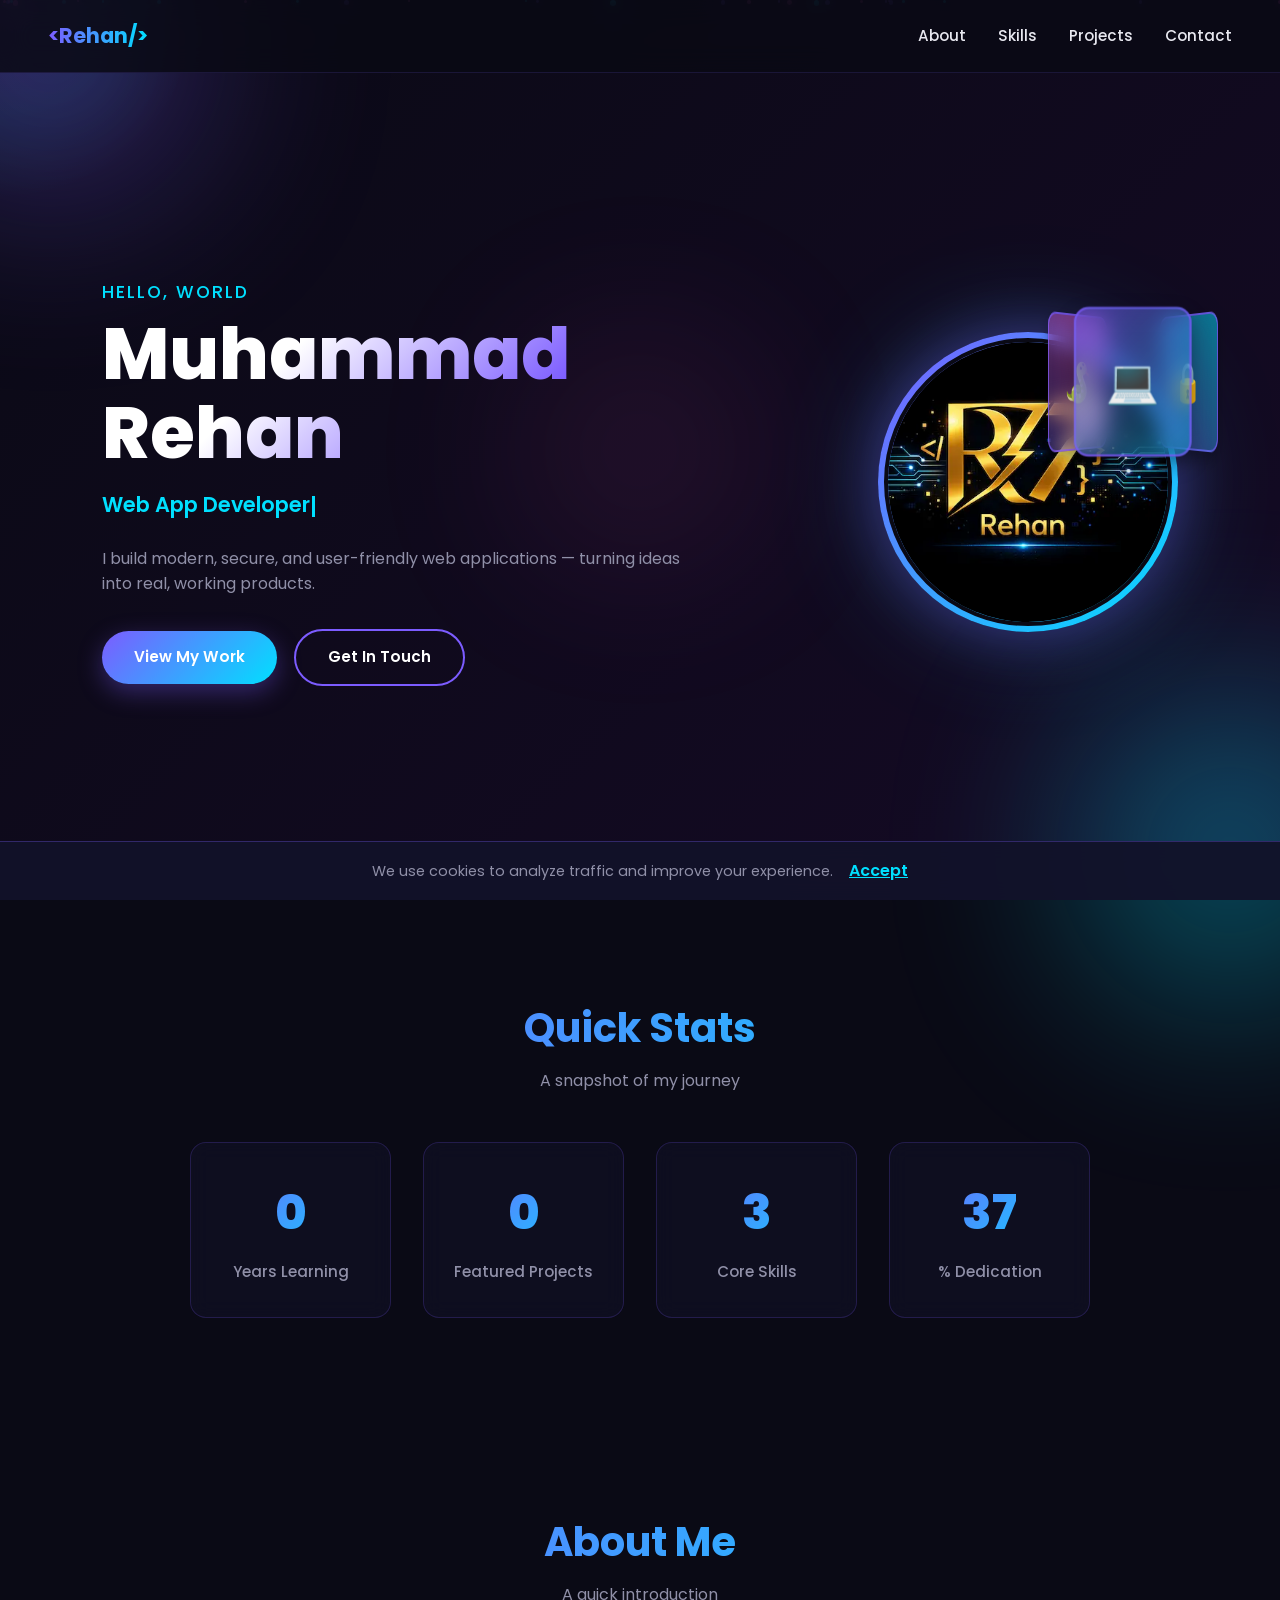
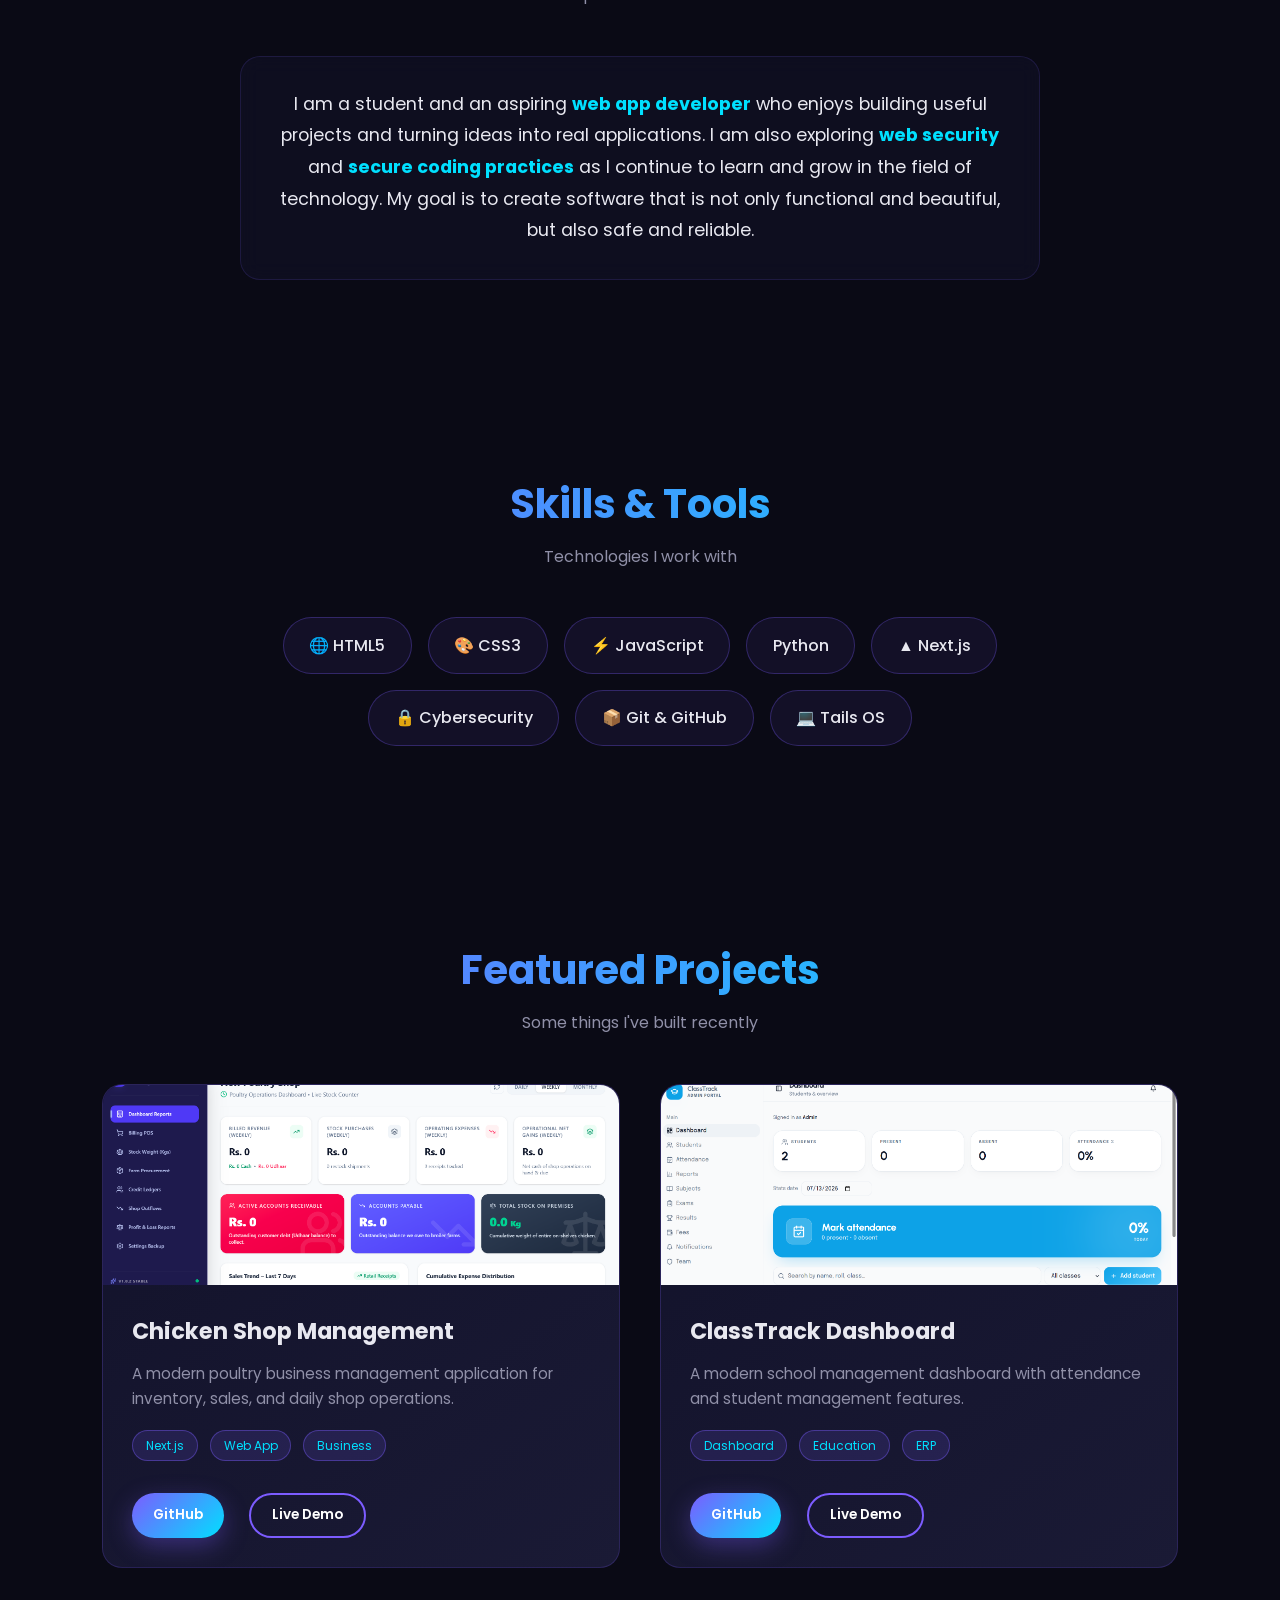
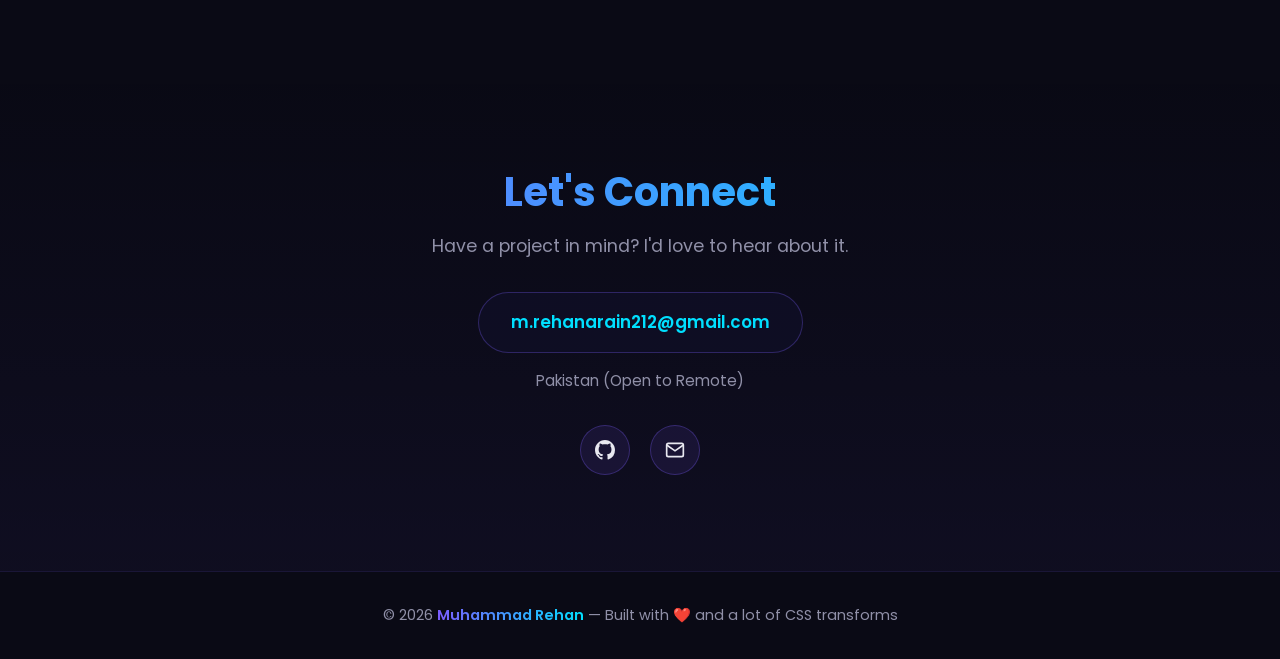
<file: index.html>
<!DOCTYPE html>
<html lang="en">
<head>
<meta charset="UTF-8" />
<meta name="viewport" content="width=device-width, initial-scale=1.0, maximum-scale=5.0" />
<title>Muhammad Rehan | Web App Developer & Cybersecurity Enthusiast</title>

<!-- 1. SEO & SOCIAL SHARING METADATA -->
<meta name="description" content="Muhammad Rehan is a Web App Developer and Cybersecurity Enthusiast specializing in Next.js, Python, and secure coding practices. View my featured projects and get in touch." />
<meta name="keywords" content="Muhammad Rehan, Web Developer, Cybersecurity, Next.js, Python, Portfolio, Secure Coding" />
<meta name="author" content="Muhammad Rehan" />
<!-- Replace with your actual domain when deployed -->
<link rel="canonical" href="https://rehan-portfolio-ashen.vercel.app/" />

<!-- Open Graph / Facebook / LinkedIn -->
<meta property="og:type" content="website" />
<!-- Replace with your actual domain -->
<meta property="og:url" content="https://rehan-portfolio-ashen.vercel.app/" />
<meta property="og:title" content="Muhammad Rehan | Web App Developer & Cybersecurity Enthusiast" />
<meta property="og:description" content="Building modern, secure, and user-friendly web applications. View my featured projects and get in touch." />
<!-- Replace with your actual OG image (1200×630px recommended) -->
<meta property="og:image" content="https://rehan-portfolio-ashen.vercel.app/og-image.jpg" />
<meta property="og:image:width" content="1200" />
<meta property="og:image:height" content="630" />
<meta property="og:locale" content="en_US" />

<!-- Twitter Card -->
<meta name="twitter:card" content="summary_large_image" />
<meta name="twitter:creator" content="@yourusername" />
<!-- Replace with your actual domain -->
<meta name="twitter:url" content="https://rehan-portfolio-ashen.vercel.app/" />
<meta name="twitter:title" content="Muhammad Rehan | Web App Developer" />
<meta name="twitter:description" content="Building modern, secure, and user-friendly web applications." />
<!-- Replace with your actual Twitter card image (1200×600px recommended) -->
<meta name="twitter:image" content="https://rehan-portfolio-ashen.vercel.app/og-image.jpg" />

<!-- 2. FAVICON (Inline SVG - Zero 404 requests) -->
<link rel="icon" href="data:image/svg+xml,<svg xmlns='http://www.w3.org/2000/svg' viewBox='0 0 100 100'><rect width='100' height='100' rx='20' fill='%237c5cff'/><text x='50' y='68' font-family='system-ui, sans-serif' font-size='50' font-weight='bold' fill='white' text-anchor='middle'>MR</text></svg>" />
<link rel="apple-touch-icon" href="data:image/svg+xml,<svg xmlns='http://www.w3.org/2000/svg' viewBox='0 0 100 100'><rect width='100' height='100' rx='20' fill='%237c5cff'/><text x='50' y='68' font-family='system-ui, sans-serif' font-size='50' font-weight='bold' fill='white' text-anchor='middle'>MR</text></svg>" />

<!-- Google tag (gtag.js) -->
<script async src="https://www.googletagmanager.com/gtag/js?id=G-25EVGVLFFL"></script>
<script>
  window.dataLayer = window.dataLayer || [];
  function gtag(){dataLayer.push(arguments);}
  gtag('js', new Date());
  gtag('config', 'G-25EVGVLFFL');
</script>

<link rel="preconnect" href="https://fonts.googleapis.com">
<link rel="preconnect" href="https://fonts.gstatic.com" crossorigin>
<link href="https://fonts.googleapis.com/css2?family=Poppins:wght@300;400;600;700;800&display=swap" rel="stylesheet">

<style>
  * { margin: 0; padding: 0; box-sizing: border-box; }
  
  :root {
    --bg: #0a0a15;
    --bg-2: #12122a;
    --accent: #7c5cff;
    --accent-2: #00e0ff;
    --text: #e8e8f0;
    --muted: #9090a8;
  }
  
  html { scroll-behavior: smooth; }
  
  body {
    font-family: 'Poppins', 'Segoe UI', sans-serif;
    background: var(--bg);
    color: var(--text);
    overflow-x: hidden; /* FIX #2: Prevent horizontal overflow on mobile */
    line-height: 1.6;
    position: relative;
  }

  /* 3. PROGRESSIVE ENHANCEMENT & ACCESSIBILITY */
  .reveal { opacity: 1; transform: translateY(0); }
  
  @media (prefers-reduced-motion: no-preference) {
    .reveal-animate {
      opacity: 0;
      transform: translateY(40px);
      transition: opacity 0.8s ease, transform 0.8s ease;
    }
    .reveal-animate.visible {
      opacity: 1;
      transform: translateY(0);
    }
  }

  /* PRINT STYLES - FIX #4: Show final counter values */
  @media print {
   .animated-bg { display: none !important; }
   .reveal, .reveal-animate { opacity: 1 !important; transform: none !important; display: block !important; }
   .mouse-glow, .particles, .orb, .scene-stack, nav, .btn-outline, .socials, .cookie-banner { display: none !important; }
   body { background: #fff !important; color: #000 !important; }
   .hero { min-height: auto; padding: 2rem; }
   section { padding: 2rem 0; page-break-inside: avoid; }
   a { text-decoration: underline; color: #000; }
   .stat-number::after {
    content: attr(data-final) "+";
    font-size: 3rem;
    font-weight: 800;
    display: block;
  }
  .stat-number { display: none; }
  }
  
  /* ANIMATED GRADIENT BACKGROUND */
  .animated-bg {
    position: fixed; top: 0; left: 0; width: 100%; height: 100%;
    background: linear-gradient(-45deg, #0a0a15, #1a1040, #0a2035, #150a25, #0a0a15);
    background-size: 400% 400%;
    animation: gradientShift 15s ease infinite;
    z-index: -2;
  }
  @keyframes gradientShift {
    0% { background-position: 0% 50%; }
    50% { background-position: 100% 50%; }
    100% { background-position: 0% 50%; }
  }
  
  /* FLOATING PARTICLES - Constrained to viewport */
  .particles {
    position: fixed; top: 0; left: 0; width: 100%; height: 100%;
    pointer-events: none; z-index: -1; overflow: hidden;
  }
  .particle {
    position: absolute; width: 4px; height: 4px;
    background: var(--accent); border-radius: 50%;
    opacity: 0.6; animation: floatParticle linear infinite;
    box-shadow: 0 0 10px var(--accent);
  }
  .particle:nth-child(even) { background: var(--accent-2); box-shadow: 0 0 10px var(--accent-2); }
  .particle:nth-child(3n) { background: #ff5ccd; box-shadow: 0 0 10px #ff5ccd; }
  @keyframes floatParticle {
    0% { transform: translateY(100vh) translateX(0); opacity: 0; }
    10% { opacity: 0.6; }
    90% { opacity: 0.6; }
    100% { transform: translateY(-10vh) translateX(100px); opacity: 0; }
  }
  
  /* MOUSE GLOW */
  .mouse-glow {
    position: fixed; width: 400px; height: 400px;
    border-radius: 50%;
    background: radial-gradient(circle, rgba(124,92,255,0.15) 0%, rgba(0,224,255,0.08) 40%, transparent 70%);
    pointer-events: none; transform: translate(-50%, -50%);
    z-index: 0; transition: opacity 0.3s; mix-blend-mode: screen;
  }
  
  /* NAVIGATION & HAMBURGER */
  nav {
    position: fixed; top: 0; left: 0; right: 0;
    padding: 1.2rem 3rem;
    display: flex; justify-content: space-between; align-items: center;
    background: rgba(10, 10, 21, 0.85);
    backdrop-filter: blur(14px);
    z-index: 100;
    border-bottom: 1px solid rgba(124, 92, 255, 0.15);
  }
  .logo {
    font-size: 1.3rem; font-weight: 700;
    background: linear-gradient(90deg, var(--accent), var(--accent-2));
    background-clip: text; -webkit-background-clip: text;
    color: transparent; -webkit-text-fill-color: transparent;
  }
  .nav-links { display: flex; gap: 2rem; list-style: none; }
  .nav-links a {
    color: var(--text); text-decoration: none; font-size: 0.95rem;
    font-weight: 500; transition: color 0.3s; position: relative;
  }
  .nav-links a::after {
    content: ''; position: absolute; bottom: -4px; left: 0;
    width: 0; height: 2px;
    background: linear-gradient(90deg, var(--accent), var(--accent-2));
    transition: width 0.3s;
  }
  .nav-links a:hover { color: var(--accent-2); }
  .nav-links a:hover::after { width: 100%; }
  
  .menu-toggle {
    display: none; background: none; border: none; color: var(--text);
    cursor: pointer; padding: 0.5rem; z-index: 101;
  }
  
  /* HERO */
  .hero {
    min-height: 100vh;
    display: flex; align-items: center; justify-content: space-between;
    padding: 7rem 8vw 3rem;
    perspective: 1200px;
    position: relative;
    gap: 3rem;
    z-index: 1;
  }
  .hero-text { max-width: 600px; z-index: 2; }
  .hero-text .greeting {
    color: var(--accent-2); font-size: 1.1rem; font-weight: 500;
    margin-bottom: 0.5rem; letter-spacing: 2px; text-transform: uppercase;
  }
  .hero-text h1 {
    font-size: clamp(2.5rem, 6vw, 4.5rem);
    line-height: 1.1; margin-bottom: 1rem; font-weight: 800;
    background: linear-gradient(135deg, #fff 30%, var(--accent) 70%, var(--accent-2));
    background-clip: text; -webkit-background-clip: text;
    color: transparent; -webkit-text-fill-color: transparent;
  }
  
  /* TYPING ANIMATION */
  .typing-container {
    font-size: 1.3rem; color: var(--muted); margin-bottom: 1.5rem;
    font-weight: 400; min-height: 2rem;
  }
  .typing-text { color: var(--accent-2); font-weight: 600; }
  .cursor {
    display: inline-block; width: 3px; height: 1.3rem;
    background: var(--accent-2); margin-left: 2px;
    animation: blink 0.8s infinite; vertical-align: middle;
  }
  @keyframes blink { 0%, 50% { opacity: 1; } 51%, 100% { opacity: 0; } }
  
  .hero-text p { color: var(--muted); font-size: 1rem; margin-bottom: 2rem; }
  .btn {
    display: inline-flex; align-items: center; gap: 0.5rem;
    padding: 0.9rem 2rem;
    background: linear-gradient(135deg, var(--accent), var(--accent-2));
    color: #fff; text-decoration: none; border-radius: 50px;
    font-weight: 600; transition: transform 0.3s, box-shadow 0.3s;
    box-shadow: 0 8px 24px rgba(124, 92, 255, 0.35);
    font-size: 0.95rem;
  }
  .btn:hover { transform: translateY(-3px); box-shadow: 0 12px 32px rgba(124, 92, 255, 0.55); }
  .btn-outline {
    background: transparent; border: 2px solid var(--accent);
    box-shadow: none; margin-left: 0.8rem;
  }
  .btn-outline:hover {
    background: rgba(124, 92, 255, 0.15);
    box-shadow: 0 8px 24px rgba(124, 92, 255, 0.25);
  }
  
  /* PROFILE AVATAR - OPTIMIZED FOR 300×300 display */
  .hero-visual {
    position: relative;
    display: flex; align-items: center; justify-content: center;
    flex-shrink: 0;
  }
  .avatar-ring {
    width: 300px; height: 300px;
    border-radius: 50%;
    padding: 6px;
    background: linear-gradient(135deg, var(--accent), var(--accent-2));
    box-shadow: 0 0 60px rgba(124, 92, 255, 0.4), 0 0 120px rgba(0, 224, 255, 0.2);
    animation: float 6s ease-in-out infinite;
    position: relative;
  }
  .avatar-ring img {
    width: 100%; height: 100%;
    border-radius: 50%;
    object-fit: cover;
    border: 4px solid var(--bg);
    display: block;
  }
  @keyframes float {
    0%, 100% { transform: translateY(0); }
    50% { transform: translateY(-20px); }
  }
  
  /* 3D ROTATING CARD STACK */
  .scene-stack {
    position: absolute;
    top: -20px; right: -20px;
    width: 120px; height: 150px;
    perspective: 1000px;
  }
  .card-stack-wrapper {
    width: 100%; height: 100%;
    position: relative;
    transform-style: preserve-3d;
    animation: rotateStack 20s infinite linear;
  }
  .stack-card {
    position: absolute;
    width: 110px; height: 140px;
    display: flex; align-items: center; justify-content: center;
    font-size: 2.5rem;
    background: linear-gradient(135deg, rgba(124,92,255,0.4), rgba(0,224,255,0.4));
    border: 2px solid rgba(124, 92, 255, 0.7);
    border-radius: 14px;
    backdrop-filter: blur(10px);
    box-shadow: 0 8px 20px rgba(0,0,0,0.3);
    transition: all 0.4s ease;
  }
  .card-1 { transform: rotateY(0deg) translateZ(65px); background: linear-gradient(135deg, rgba(124,92,255,0.5), rgba(0,224,255,0.3)); }
  .card-2 { transform: rotateY(120deg) translateZ(65px); background: linear-gradient(135deg, rgba(0,224,255,0.5), rgba(124,92,255,0.3)); }
  .card-3 { transform: rotateY(240deg) translateZ(65px); background: linear-gradient(135deg, rgba(255,92,205,0.5), rgba(124,92,255,0.3)); }
  @keyframes rotateStack {
    0% { transform: rotateY(0deg) rotateX(10deg); }
    100% { transform: rotateY(360deg) rotateX(10deg); }
  }
  .scene-stack:hover .card-stack-wrapper { animation-duration: 8s; }
  .scene-stack:hover .card-1 { transform: rotateY(0deg) translateZ(90px); }
  .scene-stack:hover .card-2 { transform: rotateY(120deg) translateZ(90px); }
  .scene-stack:hover .card-3 { transform: rotateY(240deg) translateZ(90px); }
  
  /* SECTIONS */
  section { padding: 6rem 8vw; position: relative; z-index: 1; }
  .section-title {
    font-size: 2.5rem; margin-bottom: 0.5rem; text-align: center;
    background: linear-gradient(90deg, var(--accent), var(--accent-2));
    background-clip: text; -webkit-background-clip: text; -webkit-text-fill-color: transparent;
    font-weight: 700;
  }
  .section-subtitle { text-align: center; color: var(--muted); margin-bottom: 3rem; font-size: 1rem; }
  
  /* STATS */
  .stats {
    display: grid; grid-template-columns: repeat(auto-fit, minmax(180px, 1fr));
    gap: 2rem; max-width: 900px; margin: 0 auto;
  }
  .stat-item {
    text-align: center; padding: 2rem 1rem;
    background: rgba(18, 18, 42, 0.5); border: 1px solid rgba(124, 92, 255, 0.2);
    border-radius: 16px; backdrop-filter: blur(10px);
    transition: transform 0.3s, box-shadow 0.3s;
  }
  .stat-item:hover { transform: translateY(-8px); box-shadow: 0 15px 30px rgba(124, 92, 255, 0.3); border-color: var(--accent-2); }
  .stat-number {
    font-size: 3rem; font-weight: 800;
    background: linear-gradient(135deg, var(--accent), var(--accent-2));
    background-clip: text; -webkit-background-clip: text; -webkit-text-fill-color: transparent;
    display: block; margin-bottom: 0.5rem;
  }
  .stat-label { color: var(--muted); font-size: 0.95rem; font-weight: 500; }
  
  /* ABOUT */
  .about-content {
    max-width: 800px; margin: 0 auto;
    text-align: center; font-size: 1.1rem;
    color: var(--text); line-height: 1.8;
    padding: 2rem;
    background: rgba(18, 18, 42, 0.5);
    border: 1px solid rgba(124, 92, 255, 0.15);
    border-radius: 20px;
    backdrop-filter: blur(10px);
  }
  .about-content strong { color: var(--accent-2); }
  
  /* SKILLS */
  .skills {
    display: flex; flex-wrap: wrap; gap: 1rem; justify-content: center;
    max-width: 900px; margin: 0 auto;
  }
  .skill {
    padding: 0.9rem 1.6rem;
    background: rgba(124, 92, 255, 0.08);
    border: 1px solid rgba(124, 92, 255, 0.3);
    border-radius: 30px;
    transition: all 0.3s;
    font-weight: 500;
    cursor: default;
    position: relative;
    overflow: hidden;
  }
  .skill::before {
    content: ''; position: absolute; inset: 0;
    background: linear-gradient(135deg, var(--accent), var(--accent-2));
    opacity: 0; transition: opacity 0.3s;
    z-index: 0;
  }
  .skill span { position: relative; z-index: 1; }
  .skill:hover {
    transform: translateY(-5px) scale(1.05);
    box-shadow: 0 10px 25px rgba(124, 92, 255, 0.4);
    border-color: var(--accent-2);
  }
  .skill:hover::before { opacity: 1; }
  
  /* PROJECTS */
  .projects-grid {
    display: grid;
    grid-template-columns: repeat(auto-fit, minmax(min(320px, 100%), 1fr));
    gap: 2.5rem;
    perspective: 1200px;
    max-width: 1100px; margin: 0 auto;
  }
  .card {
    background: linear-gradient(145deg, var(--bg-2), #1a1a35);
    border: 1px solid rgba(124, 92, 255, 0.2);
    border-radius: 20px;
    overflow: hidden;
    transition: transform 0.4s ease, box-shadow 0.4s ease, border-color 0.4s;
    transform-style: preserve-3d;
    cursor: pointer;
  }
  .card:hover {
    box-shadow: -20px 20px 50px rgba(0, 224, 255, 0.2), 0 0 30px rgba(124, 92, 255, 0.2);
    border-color: var(--accent-2);
  }
  .card-img {
    width: 100%; height: 200px;
    overflow: hidden;
    position: relative;
    background: linear-gradient(135deg, #1a1a35, #2a2a55);
  }
  .card-img img {
    width: 100%; height: 100%;
    object-fit: cover;
    transition: transform 0.5s;
  }
  .card:hover .card-img img { transform: scale(1.15); }
  .card-img .placeholder {
    width: 100%; height: 100%;
    display: flex; align-items: center; justify-content: center;
    font-size: 4rem;
    background: linear-gradient(135deg, rgba(124,92,255,0.2), rgba(0,224,255,0.2));
  }
  .card-body { padding: 1.8rem; transform: translateZ(30px); }
  .card h3 { font-size: 1.4rem; margin-bottom: 0.8rem; color: var(--text); }
  .card p { color: var(--muted); font-size: 0.95rem; margin-bottom: 1.2rem; }
  .card-tag {
    display: inline-block; margin-right: 0.5rem; margin-bottom: 0.5rem;
    padding: 0.3rem 0.8rem;
    background: rgba(124, 92, 255, 0.15);
    border: 1px solid rgba(124, 92, 255, 0.4);
    border-radius: 20px; font-size: 0.75rem; color: var(--accent-2);
  }
  .card-actions { display: flex; gap: 0.8rem; margin-top: 1.5rem; flex-wrap: wrap; }
  .card-actions .btn { padding: 0.6rem 1.3rem; font-size: 0.85rem; }
  
  /* CONTACT */
  .contact { text-align: center; background: linear-gradient(180deg, transparent, rgba(124, 92, 255, 0.05)); }
  .contact p { color: var(--muted); margin-bottom: 2rem; font-size: 1.1rem; }
  .contact-info {
    display: flex; flex-direction: column; align-items: center; gap: 1rem; margin-bottom: 2rem;
  }
  .contact-email {
    display: inline-flex; align-items: center; gap: 0.5rem;
    padding: 1rem 2rem;
    background: rgba(18, 18, 42, 0.6);
    border: 1px solid rgba(124, 92, 255, 0.3);
    border-radius: 50px;
    color: var(--accent-2); font-weight: 600;
    text-decoration: none;
    transition: all 0.3s; font-size: 1.05rem;
  }
  .contact-email:hover {
    background: rgba(124, 92, 255, 0.15);
    border-color: var(--accent-2);
    transform: translateY(-3px);
    box-shadow: 0 10px 25px rgba(0, 224, 255, 0.2);
  }
  .location { color: var(--muted); font-size: 0.95rem; display: flex; align-items: center; gap: 0.5rem; }
  
  .socials { display: flex; gap: 1.2rem; justify-content: center; margin-top: 1rem; }
  .socials a {
    width: 50px; height: 50px;
    display: flex; align-items: center; justify-content: center;
    background: rgba(124, 92, 255, 0.1);
    border: 1px solid rgba(124, 92, 255, 0.3);
    border-radius: 50%;
    color: var(--text); text-decoration: none;
    transition: all 0.3s; font-weight: 600; font-size: 0.9rem;
  }
  .socials a:hover {
    background: linear-gradient(135deg, var(--accent), var(--accent-2));
    transform: translateY(-5px) rotate(360deg);
    border-color: transparent;
  }
  
  footer {
    text-align: center; padding: 2rem;
    color: var(--muted); font-size: 0.9rem;
    border-top: 1px solid rgba(124, 92, 255, 0.15);
    position: relative; z-index: 1;
  }
  footer span {
    background: linear-gradient(90deg, var(--accent), var(--accent-2));
    background-clip: text; -webkit-background-clip: text; -webkit-text-fill-color: transparent;
    font-weight: 600;
  }
  
  /* FLOATING ORBS - Constrained to prevent overflow */
  .orb {
    position: fixed; border-radius: 50%;
    filter: blur(100px); opacity: 0.35;
    pointer-events: none; z-index: 0;
  }
  .orb-1 { width: 300px; height: 300px; background: var(--accent); top: -100px; left: -100px; }
  .orb-2 { width: 300px; height: 300px; background: var(--accent-2); bottom: -100px; right: -100px; }
  .orb-3 { width: 200px; height: 200px; background: #ff5ccd; top: 50%; left: 50%; transform: translate(-50%, -50%); opacity: 0.15; }
  
  /* COOKIE CONSENT BANNER */
  .cookie-banner {
    position: fixed; bottom: 0; left: 0; right: 0;
    background: rgba(18, 18, 42, 0.95);
    backdrop-filter: blur(10px);
    border-top: 1px solid rgba(124, 92, 255, 0.3);
    padding: 1rem 2rem;
    display: flex; align-items: center; justify-content: center; gap: 1rem;
    z-index: 200;
    transform: translateY(100%);
    transition: transform 0.4s ease;
  }
  .cookie-banner.show { transform: translateY(0); }
  .cookie-banner p { font-size: 0.9rem; color: var(--muted); }
  .cookie-banner a {
    color: var(--accent-2); font-weight: 600; cursor: pointer; text-decoration: underline;
  }
  
  /* RESPONSIVE & HAMBURGER MENU - FIX #2: Proper mobile menu */
  @media (max-width: 900px) {
    .hero { flex-direction: column-reverse; text-align: center; padding-top: 8rem; }
    .hero-visual { margin-top: 1rem; }
    .avatar-ring { width: 220px; height: 220px; }
    .scene-stack { width: 90px; height: 115px; top: -15px; right: -15px; }
    .stack-card { width: 85px; height: 110px; font-size: 2rem; border-radius: 10px; }
    .card-1 { transform: rotateY(0deg) translateZ(50px); }
    .card-2 { transform: rotateY(120deg) translateZ(50px); }
    .card-3 { transform: rotateY(240deg) translateZ(50px); }
    .scene-stack:hover .card-1 { transform: rotateY(0deg) translateZ(70px); }
    .scene-stack:hover .card-2 { transform: rotateY(120deg) translateZ(70px); }
    .scene-stack:hover .card-3 { transform: rotateY(240deg) translateZ(70px); }
    .mouse-glow { width: 250px; height: 250px; }
    /* Constrain orbs on mobile */
    .orb-1 { width: 200px; height: 200px; }
    .orb-2 { width: 200px; height: 200px; }
  }
  
  @media (max-width: 600px) {
    nav { padding: 1rem 1.2rem; }
    .menu-toggle { display: block; }
    .nav-links {
      position: fixed; top: 0; right: -100%;
      width: 75%; max-width: 280px; height: 100vh;
      background: rgba(10, 10, 21, 0.98);
      backdrop-filter: blur(14px);
      flex-direction: column;
      padding: 5rem 2rem 2rem;
      gap: 1.5rem;
      transition: right 0.3s ease;
      border-left: 1px solid rgba(124, 92, 255, 0.15);
      display: none; /* FIX #2: Actually hide when not active */
    }
    .nav-links.active { 
      right: 0;
      display: flex; /* Show when active */
    }
    .nav-links a { font-size: 1.1rem; }
    .logo { font-size: 1.1rem; }
    section { padding: 4rem 5vw; }
    .section-title { font-size: 2rem; }
    .btn-outline { margin-left: 0; margin-top: 0.8rem; }
    .stat-number { font-size: 2.2rem; }
    .cookie-banner { flex-direction: column; text-align: center; gap: 0.5rem; padding: 1rem; }
  }
</style>
</head>
<body>

<!-- Animated Gradient Background -->
<div class="animated-bg"></div>
<!-- Floating Particles -->
<div class="particles" id="particles"></div>
<!-- Mouse Glow -->
<div class="mouse-glow" id="mouseGlow"></div>
<!-- Background Orbs -->
<div class="orb orb-1"></div>
<div class="orb orb-2"></div>
<div class="orb orb-3"></div>

<!-- NAVIGATION -->
<nav>
  <div class="logo">&lt;Rehan/&gt;</div>
  <button class="menu-toggle" id="menuToggle" aria-label="Toggle navigation menu">
    <svg viewBox="0 0 24 24" fill="none" stroke="currentColor" stroke-width="2" width="24" height="24"><path d="M4 6h16M4 12h16M4 18h16"/></svg>
  </button>
  <ul class="nav-links" id="navLinks">
    <li><a href="#about">About</a></li>
    <li><a href="#skills">Skills</a></li>
    <li><a href="#projects">Projects</a></li>
    <li><a href="#contact">Contact</a></li>
  </ul>
</nav>

<!-- MAIN CONTENT -->
<main>
  <!-- HERO -->
  <section class="hero reveal" id="home">
    <div class="hero-text">
      <div class="greeting">Hello, World </div>
      <h1>Muhammad Rehan</h1>
      <!-- Typing Animation -->
      <div class="typing-container">
        <span class="typing-text" id="typingText"></span><span class="cursor"></span>
      </div>
      <p>I build modern, secure, and user-friendly web applications — turning ideas into real, working products.</p>
      <a href="#projects" class="btn">View My Work</a>
      <a href="#contact" class="btn btn-outline">Get In Touch</a>
    </div>
    <div class="hero-visual">
      <div class="avatar-ring">
        <!-- OPTIMIZATION NOTE: Replace with optimized profile.webp (576×576, ~35KB) -->
        <!-- Current: profile.png (1086×1448, 1.85MB) -->
        <img src="portfolio.webp" alt="Muhammad Rehan" width="300" height="300" loading="eager" onerror="this.style.display='none'; this.parentElement.innerHTML='👨‍💻';">
      </div>
      <div class="scene-stack">
        <div class="card-stack-wrapper">
          <div class="stack-card card-1">💻</div>
          <div class="stack-card card-2">🔒</div>
          <div class="stack-card card-3">🐍</div>
        </div>
      </div>
    </div>
  </section>

  <!-- Counter Animation Stats -->
  <section class="reveal" id="stats">
    <h2 class="section-title">Quick Stats</h2>
    <p class="section-subtitle">A snapshot of my journey</p>
    <div class="stats">
      <div class="stat-item">
        <span class="stat-number" data-target="2" data-final="2">0</span>
        <span class="stat-label">Years Learning</span>
      </div>
      <div class="stat-item">
        <span class="stat-number" data-target="2" data-final="2">0</span>
        <span class="stat-label">Featured Projects</span>
      </div>
      <div class="stat-item">
        <span class="stat-number" data-target="8" data-final="8">0</span>
        <span class="stat-label">Core Skills</span>
      </div>
      <div class="stat-item">
        <span class="stat-number" data-target="100" data-final="100">0</span>
        <span class="stat-label">% Dedication</span>
      </div>
    </div>
  </section>

  <!-- ABOUT -->
  <section id="about" class="reveal">
    <h2 class="section-title">About Me</h2>
    <p class="section-subtitle">A quick introduction</p>
    <div class="about-content">
      I am a student and an aspiring <strong>web app developer</strong> who enjoys building useful projects and turning ideas into real applications. I am also exploring <strong>web security</strong> and <strong>secure coding practices</strong> as I continue to learn and grow in the field of technology. My goal is to create software that is not only functional and beautiful, but also safe and reliable.
    </div>
  </section>

  <!-- SKILLS -->
  <section id="skills" class="reveal">
    <h2 class="section-title">Skills & Tools</h2>
    <p class="section-subtitle">Technologies I work with</p>
    <div class="skills">
      <div class="skill"><span>🌐 HTML5</span></div>
      <div class="skill"><span>🎨 CSS3</span></div>
      <div class="skill"><span>⚡ JavaScript</span></div>
      <div class="skill"><span> Python</span></div>
      <div class="skill"><span>▲ Next.js</span></div>
      <div class="skill"><span>🔒 Cybersecurity</span></div>
      <div class="skill"><span>📦 Git & GitHub</span></div>
      <div class="skill"><span>💻 Tails OS</span></div>
    </div>
  </section>

  <!-- PROJECTS -->
  <section id="projects" class="reveal">
    <h2 class="section-title">Featured Projects</h2>
    <p class="section-subtitle">Some things I've built recently</p>
    <div class="projects-grid">

      <div class="card">
        <div class="card-img">
          <img src="chicken-shop.png" alt="Chicken Shop Management" width="320" height="200" loading="lazy" decoding="async" onerror="this.style.display='none'; this.parentElement.innerHTML='<div class=placeholder>🐔</div>';">
        </div>
        <div class="card-body">
          <h3>Chicken Shop Management</h3>
          <p>A modern poultry business management application for inventory, sales, and daily shop operations.</p>
          <div>
            <span class="card-tag">Next.js</span>
            <span class="card-tag">Web App</span>
            <span class="card-tag">Business</span>
          </div>
          <div class="card-actions">
            <a class="btn" href="https://github.com/mrehanarain212-code/Chicken-Shop-Management" target="_blank" rel="noopener">GitHub</a>
            <a class="btn btn-outline" href="https://chicken-shop-management.vercel.app/" target="_blank" rel="noopener">Live Demo</a>
          </div>
        </div>
      </div>

      <div class="card">
        <div class="card-img">
          <img src="classtrack-dashboard.png" alt="ClassTrack Dashboard" width="320" height="200" loading="lazy" decoding="async" onerror="this.style.display='none'; this.parentElement.innerHTML='<div class=placeholder>🎓</div>';">
        </div>
        <div class="card-body">
          <h3>ClassTrack Dashboard</h3>
          <p>A modern school management dashboard with attendance and student management features.</p>
          <div>
            <span class="card-tag">Dashboard</span>
            <span class="card-tag">Education</span>
            <span class="card-tag">ERP</span>
          </div>
          <div class="card-actions">
            <a class="btn" href="https://github.com/mrehanarain212-code/classtrack-dashboard" target="_blank" rel="noopener">GitHub</a>
            <a class="btn btn-outline" href="https://classtrack-erp.lovable.app" target="_blank" rel="noopener">Live Demo</a>
          </div>
        </div>
      </div>

    </div>
  </section>

  <!-- CONTACT -->
  <section id="contact" class="contact reveal">
    <h2 class="section-title">Let's Connect</h2>
    <p class="section-subtitle">Have a project in mind? I'd love to hear about it.</p>
    
    <div class="contact-info">
      <a href="mailto:m.rehanarain212@gmail.com" class="contact-email"> m.rehanarain212@gmail.com</a>
      <div class="location"> Pakistan (Open to Remote)</div>
    </div>

    <div class="socials">
      <!-- GitHub with SVG icon -->
      <a href="https://github.com/mrehanarain212-code" target="_blank" rel="noopener" title="GitHub" aria-label="GitHub Profile">
        <svg viewBox="0 0 24 24" fill="currentColor" width="20" height="20" aria-hidden="true"><path d="M12 0C5.37 0 0 5.37 0 12c0 5.31 3.435 9.795 8.205 11.385.6.105.825-.255.825-.57 0-.285-.015-1.23-.015-2.235-3.015.555-3.795-.735-4.035-1.41-.135-.345-.72-1.41-1.23-1.695-.42-.225-1.02-.78-.015-.795.945-.015 1.62.87 1.845 1.23 1.08 1.815 2.805 1.305 3.495.99.105-.78.42-1.305.765-1.605-2.67-.3-5.46-1.335-5.46-6.24 0-1.38.48-2.535 1.26-3.435-.12-.315-.54-1.62.12-3.375 0 0 1.005-.315 3.3 1.23.96-.27 1.98-.405 3-.405s2.04.135 3 .405c2.295-1.56 3.3-1.23 3.3-1.23.66 1.755.24 3.06.12 3.375.78.9 1.26 2.055 1.26 3.435 0 4.92-2.805 5.94-5.475 6.24.435.375.81 1.095.81 2.22 0 1.605-.015 2.895-.015 3.3 0 .315.225.69.825.57A12.02 12.02 0 0024 12c0-6.63-5.37-12-12-12z"/></svg>
      </a>
      <!-- Email -->
      <a href="mailto:m.rehanarain212@gmail.com" title="Email" aria-label="Send Email">
        <svg viewBox="0 0 24 24" fill="none" stroke="currentColor" stroke-width="2" width="20" height="20" aria-hidden="true"><path d="M4 4h16c1.1 0 2 .9 2 2v12c0 1.1-.9 2-2 2H4c-1.1 0-2-.9-2-2V6c0-1.1.9-2 2-2z"/><polyline points="22,6 12,13 2,6"/></svg>
      </a>
    </div>
  </section>
</main>

<footer>
  © 2026 <span>Muhammad Rehan</span> — Built with ❤️ and a lot of CSS transforms
</footer>

<!-- Cookie Consent Banner -->
<div class="cookie-banner" id="cookieBanner">
  <p>We use cookies to analyze traffic and improve your experience.</p>
  <a onclick="acceptCookies()">Accept</a>
</div>

<script>
  // 1. PROGRESSIVE ENHANCEMENT
  document.documentElement.classList.add('js-ready');
  document.querySelectorAll('.reveal').forEach(el => {
    el.classList.add('reveal-animate');
  });

  // MOUSE GLOW & PARALLAX
  const mouseGlow = document.getElementById('mouseGlow');
  document.addEventListener('mousemove', (e) => {
    mouseGlow.style.left = e.clientX + 'px';
    mouseGlow.style.top = e.clientY + 'px';
    
    const x = (e.clientX / window.innerWidth - 0.5) * 40;
    const y = (e.clientY / window.innerHeight - 0.5) * 40;
    document.querySelector('.orb-1').style.transform = `translate(${x}px, ${y}px)`;
    document.querySelector('.orb-2').style.transform = `translate(${-x}px, ${-y}px)`;
    document.querySelector('.orb-3').style.transform = `translate(calc(-50% + ${x*0.5}px), calc(-50% + ${y*0.5}px))`;
  });
  
  // TYPING ANIMATION
  const typingText = document.getElementById('typingText');
  const phrases = ['Web App Developer', 'Cybersecurity Enthusiast', 'Next.js Developer', 'Python Programmer', 'Secure Coding Advocate'];
  let phraseIndex = 0, charIndex = 0, isDeleting = false, typingSpeed = 100;
  
  function typeEffect() {
    const currentPhrase = phrases[phraseIndex];
    if (isDeleting) {
      typingText.textContent = currentPhrase.substring(0, charIndex - 1);
      charIndex--; typingSpeed = 50;
    } else {
      typingText.textContent = currentPhrase.substring(0, charIndex + 1);
      charIndex++; typingSpeed = 100;
    }
    if (!isDeleting && charIndex === currentPhrase.length) { isDeleting = true; typingSpeed = 2000; } 
    else if (isDeleting && charIndex === 0) { isDeleting = false; phraseIndex = (phraseIndex + 1) % phrases.length; typingSpeed = 500; }
    setTimeout(typeEffect, typingSpeed);
  }
  typeEffect();
  
  // FLOATING PARTICLES
  const particlesContainer = document.getElementById('particles');
  for (let i = 0; i < 30; i++) {
    const particle = document.createElement('div');
    particle.className = 'particle';
    particle.style.left = Math.random() * 100 + '%';
    particle.style.animationDuration = (Math.random() * 15 + 10) + 's';
    particle.style.animationDelay = Math.random() * 10 + 's';
    particle.style.width = particle.style.height = (Math.random() * 4 + 2) + 'px';
    particlesContainer.appendChild(particle);
  }
  
  // COUNTER ANIMATION
  const statNumbers = document.querySelectorAll('.stat-number');
  let countersStarted = false;
  function animateCounter(el) {
    const target = parseInt(el.getAttribute('data-target'));
    const duration = 2000; const step = target / (duration / 16);
    let current = 0;
    const timer = setInterval(() => {
      current += step;
      if (current >= target) {
        el.textContent = target + '+';
        clearInterval(timer);
      } else {
        el.textContent = Math.floor(current);
      }
    }, 16);
  }
  const statsObserver = new IntersectionObserver((entries) => {
    entries.forEach(entry => {
      if (entry.isIntersecting && !countersStarted) {
        countersStarted = true;
        statNumbers.forEach(num => animateCounter(num));
      }
    });
  }, { threshold: 0.3 });
  const statsSection = document.getElementById('stats');
  if (statsSection) statsObserver.observe(statsSection);
  
  // SCROLL REVEAL
  const observer = new IntersectionObserver((entries) => {
    entries.forEach(entry => { if (entry.isIntersecting) entry.target.classList.add('visible'); });
  }, { threshold: 0.15 });
  document.querySelectorAll('.reveal-animate').forEach(el => observer.observe(el));
  
  // HAMBURGER MENU TOGGLE
  const menuToggle = document.getElementById('menuToggle');
  const navLinksContainer = document.getElementById('navLinks');
  menuToggle.addEventListener('click', () => {
    navLinksContainer.classList.toggle('active');
    const isOpen = navLinksContainer.classList.contains('active');
    menuToggle.innerHTML = isOpen 
      ? '<svg viewBox="0 0 24 24" fill="none" stroke="currentColor" stroke-width="2" width="24" height="24"><path d="M18 6L6 18M6 6l12 12"/></svg>'
      : '<svg viewBox="0 0 24 24" fill="none" stroke="currentColor" stroke-width="2" width="24" height="24"><path d="M4 6h16M4 12h16M4 18h16"/></svg>';
  });
  
  // Close mobile menu when a link is clicked
  navLinksContainer.querySelectorAll('a').forEach(link => {
    link.addEventListener('click', () => {
      navLinksContainer.classList.remove('active');
      menuToggle.innerHTML = '<svg viewBox="0 0 24 24" fill="none" stroke="currentColor" stroke-width="2" width="24" height="24"><path d="M4 6h16M4 12h16M4 18h16"/></svg>';
    });
  });

  // COOKIE CONSENT LOGIC
  function acceptCookies() {
    localStorage.setItem('cookieConsent', 'true');
    document.getElementById('cookieBanner').classList.remove('show');
  }
  if (!localStorage.getItem('cookieConsent')) {
    setTimeout(() => {
      document.getElementById('cookieBanner').classList.add('show');
    }, 1000);
  }
</script>

</body>
</html>
</file>
